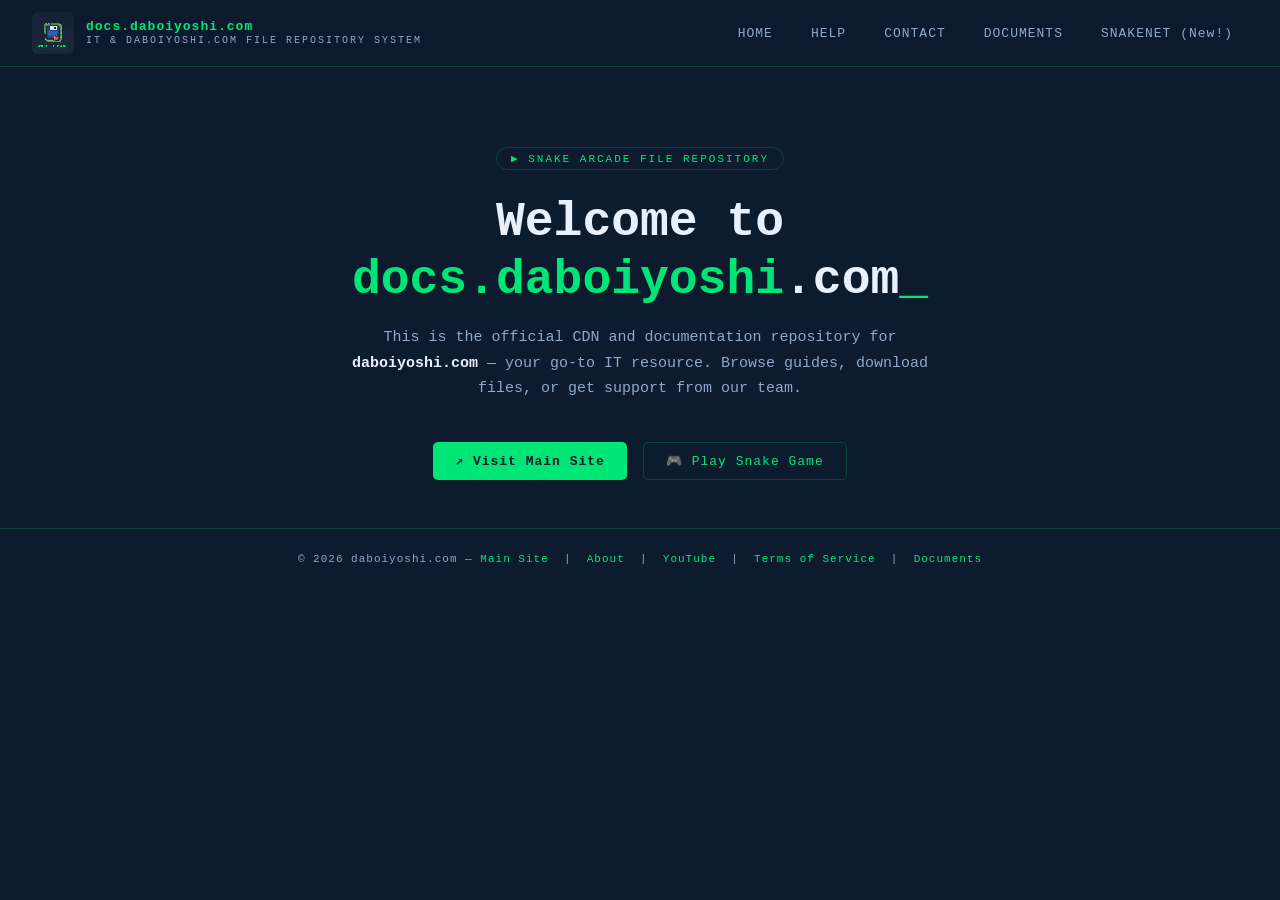
<file: index.html>
<!DOCTYPE html>
<html lang="en">
<head>
<meta charset="UTF-8">
<meta name="viewport" content="width=device-width, initial-scale=1.0">
<title>docs.daboiyoshi.com</title>
<style>
  * { margin: 0; padding: 0; box-sizing: border-box; }

  :root {
    --navy: #0d1b2e;
    --navy-light: #122340;
    --green: #00e676;
    --green-dim: #00b85c;
    --green-dark: #007a3d;
    --text: #e8f0fe;
    --text-muted: #8fa8c8;
    --border: rgba(0, 230, 118, 0.2);
    --card-bg: rgba(18, 35, 64, 0.8);
    --font: 'Courier New', Courier, monospace;
  }

  body {
    background-color: var(--navy);
    color: var(--text);
    font-family: var(--font);
    min-height: 100vh;
  }

  /* ── NAV ── */
  nav {
    position: sticky;
    top: 0;
    z-index: 100;
    background: rgba(13, 27, 46, 0.95);
    border-bottom: 1px solid var(--border);
    display: flex;
    align-items: center;
    justify-content: space-between;
    padding: 0.75rem 2rem;
    backdrop-filter: blur(8px);
  }

  .nav-logo {
    display: flex;
    align-items: center;
    gap: 12px;
    text-decoration: none;
  }

  .nav-logo img {
    width: 42px;
    height: 42px;
    image-rendering: pixelated;
    border-radius: 6px;
  }

  .nav-logo-text {
    display: flex;
    flex-direction: column;
    line-height: 1.1;
  }

  .nav-logo-text span:first-child {
    font-size: 13px;
    color: var(--green);
    font-weight: bold;
    letter-spacing: 1px;
  }

  .nav-logo-text span:last-child {
    font-size: 10px;
    color: var(--text-muted);
    letter-spacing: 2px;
    text-transform: uppercase;
  }

  .nav-menu {
    display: flex;
    gap: 0.5rem;
    list-style: none;
  }

  .nav-menu a {
    color: var(--text-muted);
    text-decoration: none;
    font-size: 13px;
    padding: 6px 14px;
    border: 1px solid transparent;
    border-radius: 4px;
    transition: all 0.2s;
    letter-spacing: 1px;
  }

  .nav-menu a:hover {
    color: var(--green);
    border-color: var(--border);
    background: rgba(0,230,118,0.05);
  }

  /* ── PAGES ── */
  .page { display: none; }
  .page.active { display: block; }

  /* ── HERO ── */
  .hero {
    max-width: 900px;
    margin: 0 auto;
    padding: 5rem 2rem 3rem;
    text-align: center;
  }

  .hero-badge {
    display: inline-block;
    font-size: 11px;
    color: var(--green);
    border: 1px solid var(--border);
    border-radius: 20px;
    padding: 4px 14px;
    margin-bottom: 1.5rem;
    letter-spacing: 2px;
    text-transform: uppercase;
  }

  .hero h1 {
    font-size: clamp(1.8rem, 4vw, 3rem);
    color: var(--text);
    line-height: 1.2;
    margin-bottom: 1rem;
  }

  .hero h1 span {
    color: var(--green);
  }

  .hero p {
    font-size: 15px;
    color: var(--text-muted);
    max-width: 600px;
    margin: 0 auto 2.5rem;
    line-height: 1.7;
  }

  .hero-actions {
    display: flex;
    gap: 1rem;
    justify-content: center;
    flex-wrap: wrap;
  }

  .btn {
    display: inline-flex;
    align-items: center;
    gap: 8px;
    padding: 10px 22px;
    border-radius: 5px;
    font-family: var(--font);
    font-size: 13px;
    letter-spacing: 1px;
    text-decoration: none;
    cursor: pointer;
    transition: all 0.2s;
    border: none;
  }

  .btn-primary {
    background: var(--green);
    color: #0d1b2e;
    font-weight: bold;
  }

  .btn-primary:hover { background: #00ff88; transform: translateY(-1px); }

  .btn-outline {
    background: transparent;
    color: var(--green);
    border: 1px solid var(--border);
  }

  .btn-outline:hover {
    background: rgba(0,230,118,0.07);
    border-color: var(--green);
  }

  /* ── TERMINAL HEADER ── */
  .terminal-bar {
    display: flex;
    align-items: center;
    gap: 6px;
    padding: 8px 14px;
    background: rgba(0,0,0,0.3);
    border-bottom: 1px solid var(--border);
    border-radius: 8px 8px 0 0;
  }

  .dot { width: 10px; height: 10px; border-radius: 50%; }
  .dot.red { background: #ff5f57; }
  .dot.yellow { background: #febc2e; }
  .dot.green { background: #28c840; }

  .terminal-title {
    margin-left: auto;
    margin-right: auto;
    font-size: 11px;
    color: var(--text-muted);
    letter-spacing: 1px;
  }

  /* ── CARDS GRID ── */
  .section {
    max-width: 960px;
    margin: 0 auto;
    padding: 2rem 2rem 4rem;
  }

  .section-label {
    font-size: 11px;
    color: var(--green);
    letter-spacing: 3px;
    text-transform: uppercase;
    margin-bottom: 1.5rem;
    display: flex;
    align-items: center;
    gap: 10px;
  }

  .section-label::before {
    content: '//';
    opacity: 0.5;
  }

  .cards {
    display: grid;
    grid-template-columns: repeat(auto-fit, minmax(260px, 1fr));
    gap: 1.25rem;
  }

  .card {
    background: var(--card-bg);
    border: 1px solid var(--border);
    border-radius: 8px;
    overflow: hidden;
    transition: border-color 0.2s, transform 0.2s;
  }

  .card:hover {
    border-color: var(--green);
    transform: translateY(-2px);
  }

  .card-body {
    padding: 1.25rem;
  }

  .card-icon {
    font-size: 22px;
    margin-bottom: 10px;
    display: block;
  }

  .card h3 {
    font-size: 14px;
    color: var(--text);
    margin-bottom: 6px;
    letter-spacing: 1px;
  }

  .card p {
    font-size: 12px;
    color: var(--text-muted);
    line-height: 1.6;
  }

  .card-link {
    display: block;
    padding: 8px 14px;
    background: rgba(0,230,118,0.06);
    border-top: 1px solid var(--border);
    font-size: 11px;
    color: var(--green);
    text-decoration: none;
    letter-spacing: 1px;
    transition: background 0.2s;
  }

  .card-link:hover { background: rgba(0,230,118,0.12); }

  /* GAME CARD special */
  .card.highlight {
    border-color: rgba(0,230,118,0.5);
    background: linear-gradient(135deg, rgba(18,35,64,0.9), rgba(0,60,30,0.4));
  }

  /* ── DIVIDER ── */
  .divider {
    border: none;
    border-top: 1px solid var(--border);
    margin: 0 2rem;
    opacity: 0.5;
  }

  /* ── HELP PAGE ── */
  .help-container {
    max-width: 760px;
    margin: 3rem auto;
    padding: 0 2rem 4rem;
  }

  .help-container h2 {
    font-size: 1.5rem;
    color: var(--green);
    margin-bottom: 0.5rem;
    letter-spacing: 1px;
  }

  .help-container .subtitle {
    font-size: 13px;
    color: var(--text-muted);
    margin-bottom: 2rem;
  }

  .help-block {
    background: var(--card-bg);
    border: 1px solid var(--border);
    border-radius: 8px;
    padding: 1.25rem;
    margin-bottom: 1rem;
  }

  .help-block h4 {
    font-size: 13px;
    color: var(--green);
    margin-bottom: 8px;
    letter-spacing: 1px;
    display: flex;
    align-items: center;
    gap: 8px;
  }

  .help-block p, .help-block li {
    font-size: 12px;
    color: var(--text-muted);
    line-height: 1.7;
  }

  .help-block ul {
    padding-left: 1.2rem;
    margin-top: 6px;
  }

  .help-block a {
    color: var(--green);
    text-decoration: none;
  }

  .help-block a:hover { text-decoration: underline; }

  /* ── CONTACT PAGE ── */
  .contact-container {
    max-width: 600px;
    margin: 3rem auto;
    padding: 0 2rem 4rem;
  }

  .contact-container h2 {
    font-size: 1.5rem;
    color: var(--green);
    margin-bottom: 0.5rem;
    letter-spacing: 1px;
  }

  .contact-container .subtitle {
    font-size: 13px;
    color: var(--text-muted);
    margin-bottom: 2rem;
  }

  .contact-box {
    background: var(--card-bg);
    border: 1px solid var(--border);
    border-radius: 8px;
    padding: 1.5rem;
    margin-bottom: 1.25rem;
  }

  .contact-box p {
    font-size: 13px;
    color: var(--text-muted);
    line-height: 1.7;
    margin-bottom: 10px;
  }

  .contact-box p:last-child { margin-bottom: 0; }

  .contact-box a {
    color: var(--green);
    text-decoration: none;
  }

  .contact-box a:hover { text-decoration: underline; }

  .email-highlight {
    display: inline-block;
    background: rgba(0,230,118,0.08);
    border: 1px solid var(--border);
    border-radius: 4px;
    padding: 3px 10px;
    font-size: 13px;
    color: var(--green);
    letter-spacing: 0.5px;
  }

  /* ── FOOTER ── */
  footer {
    border-top: 1px solid var(--border);
    padding: 1.5rem 2rem;
    text-align: center;
    font-size: 11px;
    color: var(--text-muted);
    letter-spacing: 1px;
  }

  footer a { color: var(--green); text-decoration: none; }
  footer a:hover { text-decoration: underline; }

  /* ── PIXEL CURSOR ── */
  .cursor { color: var(--green); animation: blink 1s step-end infinite; }
  @keyframes blink { 50% { opacity: 0; } }
</style>
</head>
<body>

<!-- NAV -->
<nav>
  <a class="nav-logo" href="#" onclick="showPage('home')">
    <img src="favicon.ico" alt="daboiYoshi Logo" onerror="this.style.display='none'">
    <div class="nav-logo-text">
      <span>docs.daboiyoshi.com</span>
      <span>IT &amp; daboiyoshi.com file repository system</span>
    </div>
  </a>
  <ul class="nav-menu">
    <li><a href="#" onclick="showPage('home')">HOME</a></li>
    <li><a href="#" onclick="showPage('help')">HELP</a></li>
    <li><a href="#" onclick="showPage('contact')">CONTACT</a></li>
   <li><a href="https://docs.daboiyoshi.com/documents">DOCUMENTS</a></li>
   <li><a href="https://snakenet.daboiyoshi.com/">SNAKENET (New!)</a></li>
  </ul>
</nav>

<!-- HOME PAGE -->
<div id="page-home" class="page active">
  <div class="hero">
    <div class="hero-badge">&#x25B6; Snake Arcade file repository</div>
    <h1>Welcome to <span>docs.daboiyoshi</span>.com<span class="cursor">_</span></h1>
    <p>This is the official CDN and documentation repository for <strong style="color:var(--text)">daboiyoshi.com</strong> — your go-to IT resource. Browse guides, download files, or get support from our team.</p>
    <div class="hero-actions">
      <a href="https://www.daboiyoshi.com" target="_blank" class="btn btn-primary">&#x2197; Visit Main Site</a>
      <a href="https://docs.daboiyoshi.com/game/index.html" target="_blank" class="btn btn-outline">&#x1F3AE; Play Snake Game</a>
    </div>
  </div>

</div>

<!-- HELP PAGE -->
<div id="page-help" class="page">
  <div class="help-container">
    <h2>HELP CENTER<span class="cursor">_</span></h2>
    <p class="subtitle">// How to get support and make the most of daboiyoshi.com</p>

    <div class="help-block">
      <h4>&#x1F310; Visit the Main Website</h4>
      <p>The fastest way to get help is to visit <a href="https://www.daboiyoshi.com" target="_blank">www.daboiyoshi.com</a>. The main site has FAQs, service info, and live resources available to all users.</p>
    </div>

    <div class="help-block">
      <h4>&#x2709;&#xFE0F; Contact Our Team</h4>
      <p>Can't find what you need? Head to our <a href="#" onclick="showPage('contact')">Contact page</a> and reach out to the team directly. We typically respond within 24–48 hours on business days.</p>
    </div>

    <div class="help-block">
      <h4>&#x25B6;&#xFE0F; YouTube Tutorials</h4>
      <p>Check out our <a href="https://www.youtube.com/@daboiYoshi_tfsaviation" target="_blank">YouTube channel</a> for step-by-step video guides on IT topics, TFS aviation content, and more. New videos posted regularly.</p>
    </div>

    <div class="help-block">
      <h4>&#x1F4CB; Tips for Getting the Best Help</h4>
      <ul>
        <li>Include your operating system and browser version when reporting an issue.</li>
        <li>Describe what you were trying to do and what happened instead.</li>
        <li>Attach screenshots if possible — they speed up resolution significantly.</li>
        <li>Check if your issue is listed in the documentation first before contacting us.</li>
        <li>Use a clear subject line if emailing: e.g., <em>"Cannot access file — docs.daboiyoshi.com"</em></li>
      </ul>
    </div>

    <div class="help-block">
      <h4>&#x1F527; Common IT Troubleshooting Tips</h4>
      <ul>
        <li>Always try clearing your browser cache before reporting a broken page.</li>
        <li>If a file won't download, try a different browser or disable extensions.</li>
        <li>Check your firewall or antivirus if a resource is being blocked unexpectedly.</li>
        <li>Ensure your browser is up to date for the best compatibility with our tools.</li>
        <li>Use an incognito/private window to rule out session or cookie issues.</li>
      </ul>
    </div>

    <div class="help-block">
      <h4>&#x1F40D; Need a Break?</h4>
      <p>Sometimes the best fix is a short break. Play <a href="https://docs.daboiyoshi.com/game/index.html" target="_blank">Snake Arcade</a> while you wait for a file to download or an issue to be resolved. You deserve it.</p>
    </div>
  </div>
</div>

<!-- CONTACT PAGE -->
<div id="page-contact" class="page">
  <div class="contact-container">
    <h2>CONTACT<span class="cursor">_</span></h2>
    <p class="subtitle">// Reach out to the daboiyoshi.com snake arcade development team</p>

    <div class="contact-box">
      <p>Contact our team for help at:</p>
      <p><span class="email-highlight">&#x2709; info@daboiyoshi.com</span></p>
      <p>Send us your question, issue, or feedback and we'll get back to you as soon as possible.</p>
    </div>

    <div class="contact-box">
      <p>For more information about our team and services, visit:</p>
      <p><a href="https://www.daboiyoshi.com/about" target="_blank">&#x2197; www.daboiyoshi.com/about</a></p>
    </div>

    <div class="contact-box">
      <p>Visit YouTube channel:</p>
      <p><a href="https://www.youtube.com/@daboiYoshi_tfsaviation" target="_blank">&#x25B6; youtube.com/@daboiYoshi_tfsaviation</a></p>
    </div>

    <div class="contact-box">
      <p>Browse the main daboiyoshi.com website for live support options and additional resources:</p>
      <p><a href="https://www.daboiyoshi.com" target="_blank">&#x2197; www.daboiyoshi.com</a></p>
    </div>
  </div>
</div>

<!-- FOOTER -->
<footer>
  <p>&copy; 2026 daboiyoshi.com &mdash; <a href="https://www.daboiyoshi.com">Main Site</a> &nbsp;|&nbsp; <a href="https://www.daboiyoshi.com/about">About</a> &nbsp;|&nbsp; <a href="https://www.youtube.com/@daboiYoshi_tfsaviation" target="_blank">YouTube</a> &nbsp;|&nbsp; <a href="https://docs.daboiyoshi.com/documents/Terms_Of_Service.pdf">Terms of Service</a> &nbsp;|&nbsp; <a href="https://docs.daboiyoshi.com/documents">Documents</a></p>
</footer>

<script>
  function showPage(id) {
    document.querySelectorAll('.page').forEach(p => p.classList.remove('active'));
    document.getElementById('page-' + id).classList.add('active');
    window.scrollTo({ top: 0, behavior: 'smooth' });
    return false;
  }
</script>

</body>
</html>
</file>
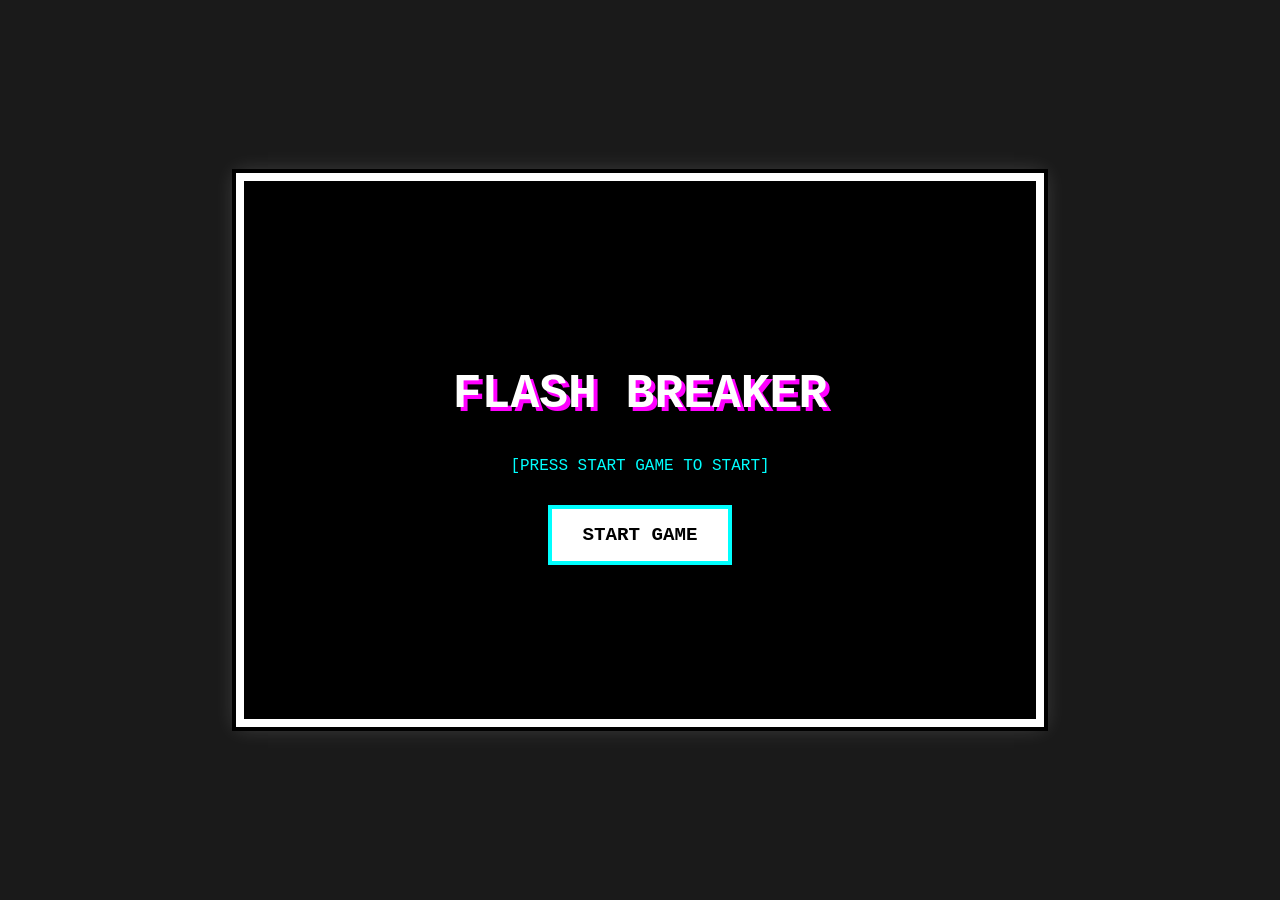
<file: Flash Breaker/index.html>
<!DOCTYPE html>
<html lang="en">
<head>
    <meta charset="UTF-8">
    <meta name="viewport" content="width=device-width, initial-scale=1.0">
    <title>FLASH BREAKER</title>
    <link rel="stylesheet" href="styling.css">
</head>
<body>
    <div class="game-container">
        <div class="stats">
            <span>SCORE:<span id="score">0</span></span>
            <span>LIVES:<span id="lives">3</span></span>
        </div>
        <canvas id="gameCanvas"></canvas>
        
        <div id="overlay" style="position: absolute; top: 0; left: 0; width: 100%; height: 100%; background: #000; display: flex; flex-direction: column; justify-content: center; align-items: center; z-index: 100; border: 4px solid #fff; box-sizing: border-box;">
            <h1 style="color: #fff; margin-bottom: 20px; font-size: 3rem; text-shadow: 4px 4px #ff00ff;">FLASH BREAKER</h1>
            <p style="color: #00ffff; margin-bottom: 30px;">[PRESS START GAME TO START]</p>
            <button id="start-btn" style="padding: 15px 30px; background: #fff; color: #000; font-weight: bold; cursor: pointer; border: 4px solid #00ffff; font-size: 1.2rem; font-family: 'Courier New', Courier, monospace;">START GAME</button>
        </div>
    </div>
    <script src="logic.js"></script>
</body>
</html>
</file>
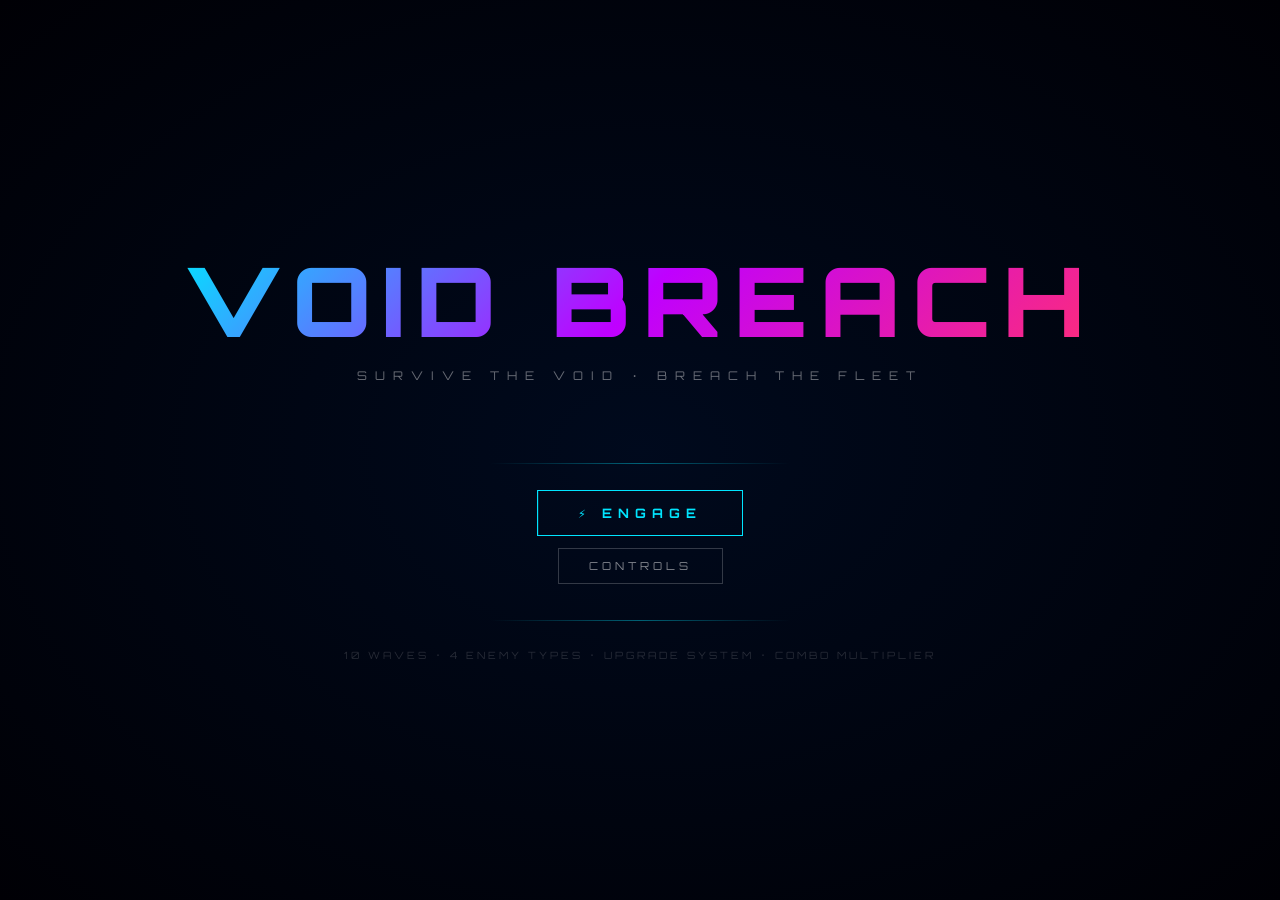
<file: Void Breach/index.html>
<!DOCTYPE html>
<html lang="en">
<head>
  <meta charset="UTF-8" />
  <meta name="viewport" content="width=device-width, initial-scale=1.0" />
  <title>VOID BREACH — Space Shooter</title>

  <!-- Fonts -->
  <link rel="preconnect" href="https://fonts.googleapis.com">
  <link rel="preconnect" href="https://fonts.gstatic.com" crossorigin>
  <link href="https://fonts.googleapis.com/css2?family=Orbitron:wght@400;700;900&family=Rajdhani:wght@300;400;600&display=swap" rel="stylesheet">

  <!-- Stylesheets -->
  <link rel="stylesheet" href="css/style.css" />
  <link rel="stylesheet" href="css/hud.css" />
</head>
<body>

<!-- ══════════════════════════════════════════════════════════
     CANVAS — The game renders here
════════════════════════════════════════════════════════════ -->
<canvas id="gameCanvas"></canvas>

<!-- ══════════════════════════════════════════════════════════
     OVERLAYS
════════════════════════════════════════════════════════════ -->
<div id="scanlines"></div>
<div id="damage-flash"></div>
<div id="screen-flash"></div>

<!-- ══════════════════════════════════════════════════════════
     HUD
════════════════════════════════════════════════════════════ -->
<div id="hud" style="display:none">

  <!-- Top-left: health, shields, energy -->
  <div id="hud-left">
    <div>
      <div class="bar-label">HULL</div>
      <div class="bar-track">
        <div class="bar-fill" id="health-fill" style="width:100%"></div>
        <div class="bar-value" id="health-val"></div>
      </div>
    </div>
    <div>
      <div class="bar-label">SHIELDS</div>
      <div class="bar-track">
        <div class="bar-fill" id="shield-fill" style="width:100%"></div>
      </div>
    </div>
    <div>
      <div class="bar-label">ENERGY</div>
      <div class="bar-track">
        <div class="bar-fill" id="energy-fill" style="width:100%"></div>
      </div>
    </div>
  </div>

  <!-- Top-right: score, wave, lives -->
  <div id="hud-right">
    <div id="score-display">0</div>
    <div id="wave-display">WAVE 1</div>
    <div id="lives-display">♦♦♦</div>
  </div>

  <!-- Bottom-center: weapon selector -->
  <div id="hud-bottom">
    <div class="weapon-slot active" id="slot-laser">
      <div class="w-name">Plasma</div>
      <div class="w-key">1</div>
      <div class="w-label">Cannon</div>
    </div>
    <div class="weapon-slot" id="slot-missile">
      <div class="w-name">Seeker</div>
      <div class="w-key">2</div>
      <div class="w-label">Missile</div>
    </div>
    <div class="weapon-slot" id="slot-spread">
      <div class="w-name">Scatter</div>
      <div class="w-key">3</div>
      <div class="w-label">Burst</div>
    </div>
  </div>

  <!-- Wave announcement (center) -->
  <div id="wave-announce">
    <div class="wa-wave">— WAVE —</div>
    <div class="wa-num" id="wave-num">1</div>
    <div class="wa-sub">INCOMING</div>
  </div>

  <!-- Kill feed (top-right) -->
  <div id="killfeed"></div>

  <!-- Powerup notification -->
  <div id="powerup-notify"></div>

  <!-- Combo display (right center) -->
  <div id="combo-display">
    <div id="combo-count"></div>
    <div id="combo-label">COMBO</div>
  </div>

  <!-- Boss health bar -->
  <div id="boss-bar-container">
    <div id="boss-name">CAPITAL SHIP</div>
    <div id="boss-bar-track">
      <div id="boss-bar-fill" style="width:100%"></div>
    </div>
  </div>

  <!-- Thruster indicator -->
  <div id="thruster-indicator">
    <div class="thruster-label">THRUST</div>
    <div class="thruster-dots">
      <div class="thruster-dot" id="td1"></div>
      <div class="thruster-dot" id="td2"></div>
      <div class="thruster-dot" id="td3"></div>
      <div class="thruster-dot" id="td4"></div>
    </div>
  </div>

  <!-- Minimap -->
  <div id="minimap">
    <canvas id="minimap-canvas" width="100" height="100"></canvas>
  </div>

  <!-- Achievement toast -->
  <div id="achievement-toast">
    <div class="ach-label">⭐ ACHIEVEMENT UNLOCKED</div>
    <div class="ach-name"></div>
    <div class="ach-desc"></div>
  </div>

</div><!-- /hud -->

<!-- ══════════════════════════════════════════════════════════
     SCREEN: TITLE
════════════════════════════════════════════════════════════ -->
<div id="screen-title" class="screen active">

  <!-- Animated background stars drawn on same canvas, visible through transparent screen -->

  <div class="logo">VOID BREACH</div>
  <div class="tagline">SURVIVE THE VOID · BREACH THE FLEET</div>

  <div class="separator"></div>

  <button class="btn-primary" id="btn-start">⚡ ENGAGE</button>
  <button class="btn-secondary" id="btn-controls">CONTROLS</button>

  <!-- Controls panel (hidden by default) -->
  <div id="controls-panel" style="display:none; margin-top:24px;">
    <div class="controls-grid">
      <div class="ctrl-row">
        <div class="ctrl-key">WASD</div>
        <div class="ctrl-desc">Move Ship</div>
      </div>
      <div class="ctrl-row">
        <div class="ctrl-key">MOUSE</div>
        <div class="ctrl-desc">Aim / Steer</div>
      </div>
      <div class="ctrl-row">
        <div class="ctrl-key">L-CLICK</div>
        <div class="ctrl-desc">Fire Weapon</div>
      </div>
      <div class="ctrl-row">
        <div class="ctrl-key">SPACE</div>
        <div class="ctrl-desc">Fire (Alt)</div>
      </div>
      <div class="ctrl-row">
        <div class="ctrl-key">1 / 2 / 3</div>
        <div class="ctrl-desc">Switch Weapon</div>
      </div>
      <div class="ctrl-row">
        <div class="ctrl-key">P / ESC</div>
        <div class="ctrl-desc">Pause</div>
      </div>
    </div>
  </div>

  <div class="separator" style="margin-top:30px"></div>

  <div style="font-size:10px; letter-spacing:3px; color:rgba(255,255,255,0.15); margin-top:8px;">
    10 WAVES · 4 ENEMY TYPES · UPGRADE SYSTEM · COMBO MULTIPLIER
  </div>

</div><!-- /screen-title -->

<!-- ══════════════════════════════════════════════════════════
     SCREEN: PAUSE
════════════════════════════════════════════════════════════ -->
<div id="screen-pause" class="screen">
  <div class="pause-title">PAUSED</div>
  <div class="screen-subtitle">THE VOID AWAITS</div>
  <button class="btn-primary" id="btn-resume">▶ RESUME</button>
  <button class="btn-secondary" id="btn-quit-pause">QUIT TO MENU</button>
</div>

<!-- ══════════════════════════════════════════════════════════
     SCREEN: GAME OVER
════════════════════════════════════════════════════════════ -->
<div id="screen-gameover" class="screen">
  <div class="go-title">HULL BREACH</div>
  <div class="screen-subtitle">YOUR SHIP HAS BEEN DESTROYED</div>

  <div class="separator"></div>

  <div class="go-stats">
    <div class="go-stat-item">
      <div class="stat-label">Final Score</div>
      <div class="stat-value" id="go-score">0</div>
    </div>
    <div class="go-stat-item">
      <div class="stat-label">Enemies Destroyed</div>
      <div class="stat-value" id="go-kills">0</div>
    </div>
    <div class="go-stat-item">
      <div class="stat-label">Best Combo</div>
      <div class="stat-value" id="go-combo">0x</div>
    </div>
    <div class="go-stat-item">
      <div class="stat-label">Wave Reached</div>
      <div class="stat-value" id="go-wave">1</div>
    </div>
    <div class="go-stat-item">
      <div class="stat-label">Time Survived</div>
      <div class="stat-value" id="go-time">0:00</div>
    </div>
  </div>

  <div class="separator"></div>

  <button class="btn-primary" id="btn-retry">↺ TRY AGAIN</button>
  <button class="btn-secondary" id="btn-menu-go">MAIN MENU</button>
</div>

<!-- ══════════════════════════════════════════════════════════
     SCREEN: VICTORY
════════════════════════════════════════════════════════════ -->
<div id="screen-victory" class="screen">
  <div class="v-title">VOID BREACHED</div>
  <div class="screen-subtitle">THE FLEET HAS BEEN DESTROYED</div>

  <div class="separator"></div>

  <div class="go-stats">
    <div class="go-stat-item">
      <div class="stat-label">Final Score</div>
      <div class="stat-value" id="v-score">0</div>
    </div>
    <div class="go-stat-item">
      <div class="stat-label">Enemies Destroyed</div>
      <div class="stat-value" id="v-kills">0</div>
    </div>
    <div class="go-stat-item">
      <div class="stat-label">Best Combo</div>
      <div class="stat-value" id="v-combo">0x</div>
    </div>
    <div class="go-stat-item">
      <div class="stat-label">Completion Time</div>
      <div class="stat-value" id="v-time">0:00</div>
    </div>
  </div>

  <div class="separator"></div>

  <button class="btn-primary" id="btn-play-again">↺ PLAY AGAIN</button>
  <button class="btn-secondary" id="btn-menu-v">MAIN MENU</button>
</div>

<!-- ══════════════════════════════════════════════════════════
     SCREEN: UPGRADE (Between waves)
════════════════════════════════════════════════════════════ -->
<div id="screen-upgrade" class="screen">
  <div class="up-title">RESUPPLY</div>
  <div class="up-credits">
    CREDITS: <span id="up-credits-val" style="color:var(--col-warn)">0</span>
  </div>

  <div class="upgrade-grid" id="upgrade-grid">
    <!-- Populated by HUD.buildUpgradeScreen() -->
  </div>

  <div style="display:flex; gap:12px;">
    <button class="btn-primary" id="btn-continue">▶ NEXT WAVE</button>
    <button class="btn-secondary" id="btn-skip-upgrade">SKIP</button>
  </div>

  <div style="font-size:9px; letter-spacing:3px; color:rgba(255,255,255,0.15); margin-top:16px;">
    UPGRADES PERSIST FOR THE REMAINDER OF THE RUN
  </div>
</div>

<!-- ══════════════════════════════════════════════════════════
     CROSSHAIR
════════════════════════════════════════════════════════════ -->
<div id="crosshair">
  <svg width="32" height="32" viewBox="0 0 32 32" fill="none" xmlns="http://www.w3.org/2000/svg">
    <!-- Outer ring -->
    <circle cx="16" cy="16" r="12" stroke="#00e5ff" stroke-width="1" stroke-dasharray="4 4" opacity="0.7"/>
    <!-- Inner dot -->
    <circle cx="16" cy="16" r="2" fill="#00e5ff"/>
    <!-- Cross lines -->
    <line x1="16" y1="2"  x2="16" y2="10" stroke="#00e5ff" stroke-width="1.5"/>
    <line x1="16" y1="22" x2="16" y2="30" stroke="#00e5ff" stroke-width="1.5"/>
    <line x1="2"  y1="16" x2="10" y2="16" stroke="#00e5ff" stroke-width="1.5"/>
    <line x1="22" y1="16" x2="30" y2="16" stroke="#00e5ff" stroke-width="1.5"/>
    <!-- Corner brackets -->
    <path d="M5 5 L5 9 L9 9"   stroke="#00e5ff" stroke-width="1" fill="none" opacity="0.5"/>
    <path d="M27 5 L27 9 L23 9" stroke="#00e5ff" stroke-width="1" fill="none" opacity="0.5"/>
    <path d="M5 27 L5 23 L9 23" stroke="#00e5ff" stroke-width="1" fill="none" opacity="0.5"/>
    <path d="M27 27 L27 23 L23 23" stroke="#00e5ff" stroke-width="1" fill="none" opacity="0.5"/>
  </svg>
</div>

<!-- ══════════════════════════════════════════════════════════
     SCRIPTS — order matters!
════════════════════════════════════════════════════════════ -->
<script src="js/renderer.js"></script>
<script src="js/audio.js"></script>
<script src="js/hud.js"></script>
<script src="js/game.js"></script>
<script src="js/main.js"></script>

<!-- Inline: crosshair tracking + hide default cursor -->
<script>
  // Hide default cursor
  document.body.style.cursor = 'none';

  // Track crosshair to mouse
  const crosshair = document.getElementById('crosshair');
  window.addEventListener('mousemove', e => {
    crosshair.style.left = e.clientX + 'px';
    crosshair.style.top  = e.clientY + 'px';
  });

  // Note for file:// protocol - fetch may be blocked in some browsers.
  // In that case, inline the JSON directly.
  // Check if fetch fails and fall back to inline config.
</script>

</body>
</html>
</file>
<file: Flash Breaker/styling.css>
body { 
    background: #1a1a1a; 
    margin: 0; 
    display: flex; 
    justify-content: center; 
    align-items: center; 
    height: 100vh; 
    font-family: 'Courier New', Courier, monospace;
}

.game-container { 
    position: relative; 
    border: 4px solid #fff; 
    box-shadow: 0 0 0 4px #000, 0 0 20px rgba(255, 255, 255, 0.2);
}

canvas { 
    display: block; 
    background: #000;
    image-rendering: pixelated; /* Makes everything look sharper */
}

.stats { 
    color: #fff; 
    padding: 10px; 
    display: flex; 
    justify-content: space-between; 
    background: #000;
    border-bottom: 4px solid #fff;
    font-weight: bold;
    font-size: 1.2rem;
}

#start-btn:hover {
    background: #ff00ff !important;
    color: white !important;
}
</file>
<file: Void Breach/css/style.css>
/* ============================================================
   VOID BREACH — Main Stylesheet
   ============================================================ */

@import url('https://fonts.googleapis.com/css2?family=Orbitron:wght@400;700;900&family=Rajdhani:wght@300;400;600&display=swap');

:root {
  --col-bg:        #000008;
  --col-primary:   #00e5ff;
  --col-accent:    #ff2d78;
  --col-warn:      #ffb800;
  --col-green:     #00ff88;
  --col-purple:    #bf00ff;
  --col-panel:     rgba(0, 20, 40, 0.85);
  --col-border:    rgba(0, 229, 255, 0.3);
  --font-hud:      'Orbitron', monospace;
  --font-body:     'Rajdhani', sans-serif;
  --glow-cyan:     0 0 8px #00e5ff, 0 0 20px rgba(0,229,255,0.4);
  --glow-red:      0 0 8px #ff2d78, 0 0 20px rgba(255,45,120,0.4);
  --glow-green:    0 0 8px #00ff88, 0 0 20px rgba(0,255,136,0.4);
}

*, *::before, *::after { box-sizing: border-box; margin: 0; padding: 0; }

html, body {
  width: 100%; height: 100%;
  background: var(--col-bg);
  color: #e0f4ff;
  font-family: var(--font-body);
  overflow: hidden;
  user-select: none;
}

/* ── Canvas ──────────────────────────────────────────────── */
#gameCanvas {
  display: block;
  position: absolute;
  top: 0; left: 0;
  width: 100%; height: 100%;
  cursor: crosshair;
}

/* ── Scanline overlay ────────────────────────────────────── */
#scanlines {
  position: fixed;
  inset: 0;
  pointer-events: none;
  z-index: 5;
  background: repeating-linear-gradient(
    0deg,
    transparent,
    transparent 2px,
    rgba(0,0,0,0.07) 2px,
    rgba(0,0,0,0.07) 4px
  );
}

/* ── HUD ─────────────────────────────────────────────────── */
#hud {
  position: fixed;
  inset: 0;
  pointer-events: none;
  z-index: 10;
  font-family: var(--font-hud);
}

/* Top-left: health/shields */
#hud-left {
  position: absolute;
  top: 18px; left: 18px;
  display: flex;
  flex-direction: column;
  gap: 8px;
  min-width: 220px;
}

.bar-label {
  font-size: 9px;
  letter-spacing: 3px;
  text-transform: uppercase;
  color: var(--col-primary);
  margin-bottom: 2px;
  opacity: 0.7;
}

.bar-track {
  width: 200px;
  height: 10px;
  background: rgba(255,255,255,0.08);
  border: 1px solid var(--col-border);
  border-radius: 2px;
  overflow: hidden;
  position: relative;
}

.bar-fill {
  height: 100%;
  border-radius: 2px;
  transition: width 0.15s ease;
  position: relative;
}

.bar-fill::after {
  content: '';
  position: absolute;
  top: 0; left: 0; right: 0;
  height: 40%;
  background: rgba(255,255,255,0.2);
  border-radius: 2px 2px 0 0;
}

#health-fill  { background: linear-gradient(90deg, #ff2d78, #ff6b6b); box-shadow: var(--glow-red); }
#shield-fill  { background: linear-gradient(90deg, #0077ff, #00e5ff); box-shadow: var(--glow-cyan); }
#energy-fill  { background: linear-gradient(90deg, #ffb800, #ffe066); box-shadow: 0 0 8px #ffb800; }

.bar-value {
  font-size: 9px;
  position: absolute;
  right: 4px;
  top: 50%;
  transform: translateY(-50%);
  color: rgba(255,255,255,0.8);
}

/* Top-right: score / wave */
#hud-right {
  position: absolute;
  top: 18px; right: 18px;
  text-align: right;
  display: flex;
  flex-direction: column;
  gap: 4px;
}

#score-display {
  font-size: 28px;
  font-weight: 900;
  color: var(--col-primary);
  text-shadow: var(--glow-cyan);
  letter-spacing: 2px;
}

#wave-display {
  font-size: 11px;
  letter-spacing: 4px;
  color: var(--col-warn);
  text-shadow: 0 0 8px var(--col-warn);
  text-transform: uppercase;
}

#lives-display {
  font-size: 16px;
  color: var(--col-accent);
  letter-spacing: 4px;
}

/* Bottom-center: weapon selector */
#hud-bottom {
  position: absolute;
  bottom: 20px;
  left: 50%;
  transform: translateX(-50%);
  display: flex;
  gap: 12px;
  align-items: center;
}

.weapon-slot {
  display: flex;
  flex-direction: column;
  align-items: center;
  gap: 4px;
  padding: 8px 14px;
  border: 1px solid var(--col-border);
  border-radius: 4px;
  background: var(--col-panel);
  transition: all 0.15s;
  min-width: 80px;
}

.weapon-slot.active {
  border-color: var(--col-primary);
  box-shadow: var(--glow-cyan);
  background: rgba(0, 229, 255, 0.08);
}

.weapon-slot .w-name { font-size: 8px; letter-spacing: 2px; color: #aaa; text-transform: uppercase; }
.weapon-slot .w-key  { font-size: 18px; font-weight: 700; color: var(--col-primary); }
.weapon-slot .w-label{ font-size: 7px; letter-spacing: 1px; color: #666; }
.weapon-slot.active .w-name { color: var(--col-primary); }

/* Top-center: wave announcement */
#wave-announce {
  position: absolute;
  top: 30%;
  left: 50%;
  transform: translateX(-50%);
  text-align: center;
  pointer-events: none;
  opacity: 0;
  transition: opacity 0.4s;
}

#wave-announce.show { opacity: 1; }

#wave-announce .wa-wave {
  font-size: 11px;
  letter-spacing: 8px;
  color: var(--col-warn);
  text-transform: uppercase;
}

#wave-announce .wa-num {
  font-size: 72px;
  font-weight: 900;
  color: white;
  text-shadow: var(--glow-cyan);
  line-height: 1;
}

#wave-announce .wa-sub {
  font-size: 13px;
  letter-spacing: 4px;
  color: var(--col-primary);
  text-transform: uppercase;
}

/* Kill feed */
#killfeed {
  position: absolute;
  top: 80px;
  right: 18px;
  display: flex;
  flex-direction: column;
  gap: 4px;
  align-items: flex-end;
}

.killfeed-entry {
  font-size: 10px;
  letter-spacing: 2px;
  color: var(--col-warn);
  text-transform: uppercase;
  animation: kfSlide 2.5s forwards;
}

@keyframes kfSlide {
  0%   { opacity: 0; transform: translateX(20px); }
  15%  { opacity: 1; transform: translateX(0); }
  70%  { opacity: 1; }
  100% { opacity: 0; }
}

/* Damage flash */
#damage-flash {
  position: fixed;
  inset: 0;
  pointer-events: none;
  z-index: 20;
  background: radial-gradient(ellipse at center, transparent 50%, rgba(255,0,60,0.6) 100%);
  opacity: 0;
  transition: opacity 0.05s;
}

#damage-flash.flash { opacity: 1; }

/* Powerup notification */
#powerup-notify {
  position: absolute;
  bottom: 80px;
  left: 50%;
  transform: translateX(-50%);
  font-size: 13px;
  letter-spacing: 4px;
  text-transform: uppercase;
  opacity: 0;
  transition: opacity 0.3s;
  text-align: center;
  text-shadow: var(--glow-cyan);
  color: var(--col-green);
}

#powerup-notify.show { opacity: 1; }

/* ── Screens ─────────────────────────────────────────────── */
.screen {
  position: fixed;
  inset: 0;
  display: flex;
  flex-direction: column;
  align-items: center;
  justify-content: center;
  z-index: 50;
  background: radial-gradient(ellipse at center, rgba(0,10,30,0.97) 0%, #000005 100%);
  font-family: var(--font-hud);
  display: none;
}

.screen.active { display: flex; }

/* ── Title Screen ────────────────────────────────────────── */
#screen-title .logo {
  font-size: clamp(48px, 8vw, 96px);
  font-weight: 900;
  letter-spacing: 12px;
  background: linear-gradient(135deg, #00e5ff 0%, #bf00ff 50%, #ff2d78 100%);
  -webkit-background-clip: text;
  -webkit-text-fill-color: transparent;
  background-clip: text;
  text-shadow: none;
  animation: logoPulse 3s ease-in-out infinite;
  margin-bottom: 8px;
}

@keyframes logoPulse {
  0%, 100% { filter: drop-shadow(0 0 20px rgba(0,229,255,0.5)); }
  50%       { filter: drop-shadow(0 0 40px rgba(191,0,255,0.7)); }
}

#screen-title .tagline {
  font-size: 12px;
  letter-spacing: 8px;
  color: rgba(255,255,255,0.4);
  text-transform: uppercase;
  margin-bottom: 60px;
}

.btn-primary {
  background: transparent;
  border: 1px solid var(--col-primary);
  color: var(--col-primary);
  font-family: var(--font-hud);
  font-size: 13px;
  font-weight: 700;
  letter-spacing: 6px;
  text-transform: uppercase;
  padding: 14px 40px;
  cursor: pointer;
  position: relative;
  overflow: hidden;
  transition: all 0.2s;
  pointer-events: all;
  margin: 6px;
}

.btn-primary::before {
  content: '';
  position: absolute;
  inset: 0;
  background: var(--col-primary);
  transform: translateX(-100%);
  transition: transform 0.2s;
  z-index: -1;
}

.btn-primary:hover {
  color: #000;
  box-shadow: var(--glow-cyan);
}

.btn-primary:hover::before { transform: translateX(0); }

.btn-secondary {
  background: transparent;
  border: 1px solid rgba(255,255,255,0.2);
  color: rgba(255,255,255,0.5);
  font-family: var(--font-hud);
  font-size: 11px;
  letter-spacing: 4px;
  text-transform: uppercase;
  padding: 10px 30px;
  cursor: pointer;
  transition: all 0.2s;
  pointer-events: all;
  margin: 6px;
}

.btn-secondary:hover { border-color: var(--col-primary); color: var(--col-primary); }

/* Controls list */
.controls-grid {
  display: grid;
  grid-template-columns: 1fr 1fr;
  gap: 10px 40px;
  margin: 30px 0;
  text-align: left;
}

.ctrl-row { display: flex; gap: 14px; align-items: center; }
.ctrl-key {
  font-family: var(--font-hud);
  font-size: 10px;
  padding: 4px 8px;
  border: 1px solid var(--col-border);
  color: var(--col-primary);
  min-width: 50px;
  text-align: center;
  letter-spacing: 1px;
}
.ctrl-desc { font-size: 12px; letter-spacing: 2px; color: rgba(255,255,255,0.5); }

/* ── Pause Screen ────────────────────────────────────────── */
#screen-pause .pause-title {
  font-size: 48px;
  font-weight: 900;
  letter-spacing: 12px;
  color: var(--col-primary);
  text-shadow: var(--glow-cyan);
  margin-bottom: 40px;
}

/* ── Game Over ───────────────────────────────────────────── */
#screen-gameover .go-title {
  font-size: clamp(36px, 6vw, 72px);
  font-weight: 900;
  letter-spacing: 8px;
  color: var(--col-accent);
  text-shadow: var(--glow-red);
  margin-bottom: 20px;
}

#screen-gameover .go-stats {
  display: grid;
  grid-template-columns: 1fr 1fr;
  gap: 16px 50px;
  margin: 30px 0;
  text-align: center;
}

.go-stat-item .stat-label {
  font-size: 9px;
  letter-spacing: 4px;
  color: rgba(255,255,255,0.3);
  text-transform: uppercase;
}

.go-stat-item .stat-value {
  font-size: 24px;
  font-weight: 700;
  color: var(--col-primary);
}

/* ── Victory ─────────────────────────────────────────────── */
#screen-victory .v-title {
  font-size: clamp(36px, 6vw, 72px);
  font-weight: 900;
  letter-spacing: 8px;
  color: var(--col-green);
  text-shadow: var(--glow-green);
  margin-bottom: 20px;
}

/* ── Upgrade Screen ──────────────────────────────────────── */
#screen-upgrade {
  overflow-y: auto;
}

#screen-upgrade .up-title {
  font-size: 32px;
  font-weight: 900;
  letter-spacing: 8px;
  color: var(--col-warn);
  margin-bottom: 6px;
}

#screen-upgrade .up-credits {
  font-size: 13px;
  letter-spacing: 4px;
  color: rgba(255,255,255,0.5);
  margin-bottom: 30px;
}

.upgrade-grid {
  display: grid;
  grid-template-columns: repeat(auto-fit, minmax(200px, 1fr));
  gap: 14px;
  max-width: 800px;
  width: 90%;
  margin-bottom: 30px;
}

.upgrade-card {
  border: 1px solid var(--col-border);
  background: var(--col-panel);
  padding: 16px;
  cursor: pointer;
  transition: all 0.2s;
  position: relative;
  pointer-events: all;
}

.upgrade-card:hover:not(.maxed):not(.cant-afford) {
  border-color: var(--col-warn);
  box-shadow: 0 0 12px rgba(255,184,0,0.3);
}

.upgrade-card.maxed { opacity: 0.4; cursor: default; }
.upgrade-card.cant-afford { opacity: 0.5; }

.uc-icon  { font-size: 24px; margin-bottom: 6px; }
.uc-name  { font-size: 12px; font-weight: 700; letter-spacing: 2px; color: var(--col-primary); text-transform: uppercase; }
.uc-desc  { font-size: 11px; color: rgba(255,255,255,0.5); margin: 4px 0 8px; font-family: var(--font-body); }
.uc-cost  { font-size: 11px; color: var(--col-warn); letter-spacing: 2px; }
.uc-level { position: absolute; top: 8px; right: 10px; font-size: 9px; color: rgba(255,255,255,0.3); }
.uc-level span { color: var(--col-green); }

/* ── Misc utilities ──────────────────────────────────────── */
.separator {
  width: 300px;
  height: 1px;
  background: linear-gradient(90deg, transparent, var(--col-primary), transparent);
  margin: 20px 0;
  opacity: 0.4;
}

.screen-subtitle {
  font-size: 10px;
  letter-spacing: 6px;
  color: rgba(255,255,255,0.25);
  text-transform: uppercase;
  margin-bottom: 40px;
}
</file>
<file: Void Breach/css/hud.css>
/* ============================================================
   VOID BREACH — HUD Animations & Effects
   ============================================================ */

/* ── Floating damage numbers ─────────────────────────────── */
.damage-number {
  position: fixed;
  font-family: 'Orbitron', monospace;
  font-weight: 700;
  pointer-events: none;
  z-index: 15;
  animation: floatUp 1.2s forwards ease-out;
  text-shadow: 0 2px 4px rgba(0,0,0,0.8);
}

@keyframes floatUp {
  0%   { opacity: 1; transform: translateY(0) scale(1); }
  30%  { opacity: 1; transform: translateY(-20px) scale(1.2); }
  100% { opacity: 0; transform: translateY(-60px) scale(0.8); }
}

/* ── Shield hit pulse ────────────────────────────────────── */
@keyframes shieldPulse {
  0%   { box-shadow: 0 0 0 0 rgba(0, 229, 255, 0.7); }
  70%  { box-shadow: 0 0 0 20px rgba(0, 229, 255, 0); }
  100% { box-shadow: 0 0 0 0 rgba(0, 229, 255, 0); }
}

/* ── Score pop ───────────────────────────────────────────── */
@keyframes scorePop {
  0%   { transform: scale(1.4); color: #ffb800; }
  100% { transform: scale(1); color: #00e5ff; }
}

#score-display.pop { animation: scorePop 0.3s ease-out forwards; }

/* ── Bar flash on critical ───────────────────────────────── */
@keyframes barCritical {
  0%, 100% { opacity: 1; }
  50%       { opacity: 0.3; }
}

.bar-fill.critical { animation: barCritical 0.5s infinite; }

/* ── Combo text ──────────────────────────────────────────── */
#combo-display {
  position: absolute;
  top: 50%;
  right: 20px;
  transform: translateY(-50%);
  text-align: right;
  font-family: 'Orbitron', monospace;
  pointer-events: none;
}

#combo-count {
  font-size: 40px;
  font-weight: 900;
  color: var(--col-warn);
  text-shadow: 0 0 20px rgba(255,184,0,0.7);
  opacity: 0;
  transition: opacity 0.3s;
}

#combo-label {
  font-size: 10px;
  letter-spacing: 4px;
  color: rgba(255,184,0,0.6);
  text-transform: uppercase;
  opacity: 0;
  transition: opacity 0.3s;
}

#combo-count.visible,
#combo-label.visible { opacity: 1; }

@keyframes comboScale {
  0%   { transform: scale(1.5); }
  100% { transform: scale(1); }
}

#combo-count.bump { animation: comboScale 0.2s ease-out; }

/* ── Boss health bar ─────────────────────────────────────── */
#boss-bar-container {
  position: absolute;
  bottom: 70px;
  left: 50%;
  transform: translateX(-50%);
  width: 500px;
  max-width: 80vw;
  opacity: 0;
  transition: opacity 0.5s;
  pointer-events: none;
}

#boss-bar-container.visible { opacity: 1; }

#boss-name {
  font-size: 10px;
  letter-spacing: 4px;
  color: var(--col-accent);
  text-transform: uppercase;
  text-align: center;
  margin-bottom: 5px;
  text-shadow: var(--glow-red);
}

#boss-bar-track {
  width: 100%;
  height: 8px;
  background: rgba(255,255,255,0.06);
  border: 1px solid rgba(255,45,120,0.4);
  border-radius: 2px;
  overflow: hidden;
}

#boss-bar-fill {
  height: 100%;
  background: linear-gradient(90deg, #ff2d78, #ff6b6b);
  box-shadow: var(--glow-red);
  border-radius: 2px;
  transition: width 0.2s ease;
}

/* ── Crosshair ───────────────────────────────────────────── */
#crosshair {
  position: fixed;
  pointer-events: none;
  z-index: 12;
  transform: translate(-50%, -50%);
  transition: transform 0.05s;
}

#crosshair svg {
  filter: drop-shadow(0 0 4px #00e5ff);
  transition: opacity 0.1s;
}

/* ── Thruster indicator ──────────────────────────────────── */
#thruster-indicator {
  position: absolute;
  bottom: 20px;
  right: 20px;
  display: flex;
  flex-direction: column;
  align-items: center;
  gap: 4px;
  font-family: 'Orbitron', monospace;
}

.thruster-label {
  font-size: 7px;
  letter-spacing: 3px;
  color: rgba(255,255,255,0.3);
  text-transform: uppercase;
}

.thruster-dots {
  display: flex;
  gap: 4px;
}

.thruster-dot {
  width: 6px; height: 6px;
  border-radius: 50%;
  background: rgba(255,255,255,0.1);
  border: 1px solid rgba(255,255,255,0.2);
  transition: all 0.1s;
}

.thruster-dot.active {
  background: var(--col-warn);
  box-shadow: 0 0 6px var(--col-warn);
}

/* ── Screen flash effects ────────────────────────────────── */
#screen-flash {
  position: fixed;
  inset: 0;
  pointer-events: none;
  z-index: 25;
  opacity: 0;
}

@keyframes whiteFlash {
  0%   { opacity: 0.7; }
  100% { opacity: 0; }
}

#screen-flash.white-flash {
  background: white;
  animation: whiteFlash 0.4s forwards;
}

/* ── Minimap ─────────────────────────────────────────────── */
#minimap {
  position: absolute;
  bottom: 20px;
  left: 20px;
  width: 100px;
  height: 100px;
  border: 1px solid var(--col-border);
  border-radius: 50%;
  background: rgba(0,20,40,0.6);
  overflow: hidden;
  pointer-events: none;
}

#minimap canvas {
  width: 100%;
  height: 100%;
}

/* ── Achievement toast ───────────────────────────────────── */
#achievement-toast {
  position: absolute;
  top: 80px;
  left: 50%;
  transform: translateX(-50%) translateY(-100px);
  background: var(--col-panel);
  border: 1px solid var(--col-warn);
  box-shadow: 0 0 20px rgba(255,184,0,0.3);
  padding: 12px 24px;
  text-align: center;
  transition: transform 0.4s cubic-bezier(0.34, 1.56, 0.64, 1);
  min-width: 280px;
  pointer-events: none;
}

#achievement-toast.show { transform: translateX(-50%) translateY(0); }

.ach-label {
  font-size: 8px;
  letter-spacing: 4px;
  color: var(--col-warn);
  text-transform: uppercase;
  margin-bottom: 3px;
}

.ach-name {
  font-size: 14px;
  font-weight: 700;
  letter-spacing: 2px;
  color: white;
}

.ach-desc {
  font-size: 10px;
  color: rgba(255,255,255,0.4);
  font-family: 'Rajdhani', sans-serif;
  margin-top: 3px;
}
</file>
